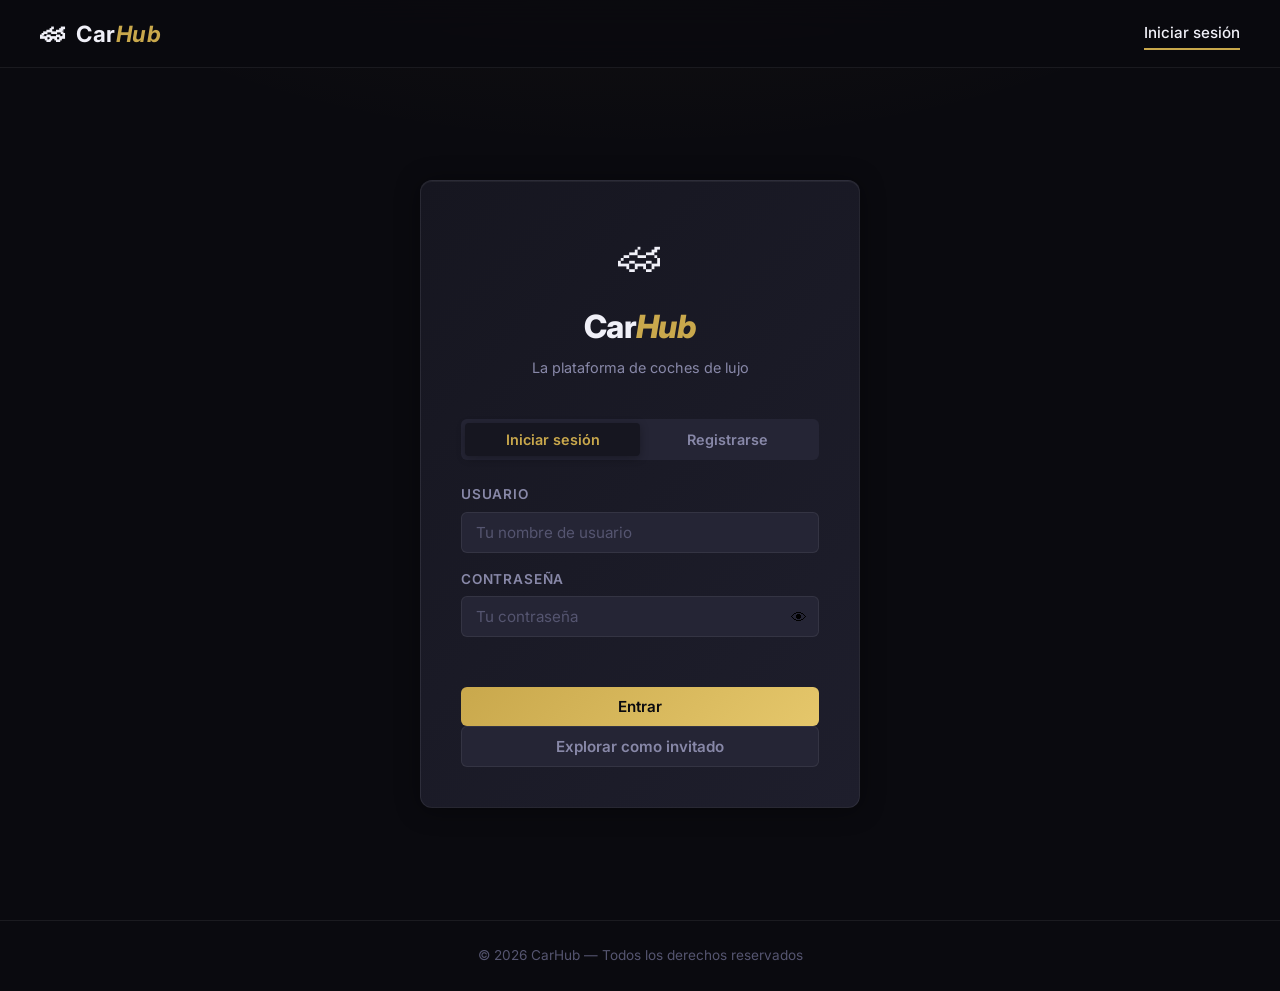
<file: frontend/index.html>
<!DOCTYPE html>
<html lang="es">
<head>
  <meta charset="UTF-8" />
  <meta name="viewport" content="width=device-width, initial-scale=1.0" />
  <meta name="description" content="CarHub — Plataforma premium de gestión y visualización de coches de lujo" />
  <title>CarHub 🏎 — Plataforma de coches de lujo</title>

  <!-- Favicon inline SVG -->
  <link rel="icon" href="data:image/svg+xml,<svg xmlns='http://www.w3.org/2000/svg' viewBox='0 0 100 100'><text y='.9em' font-size='90'>🏎</text></svg>" />

  <!-- Google Fonts -->
  <link rel="preconnect" href="https://fonts.googleapis.com" />
  <link rel="preconnect" href="https://fonts.gstatic.com" crossorigin />
  <link
    href="https://fonts.googleapis.com/css2?family=Inter:wght@400;500;600;700;800&display=swap"
    rel="stylesheet"
  />

  <!-- App Styles -->
  <link rel="stylesheet" href="assets/css/style.css" />
  <link rel="stylesheet" href="assets/css/animations.css" />
</head>
<body>

  <!--
    The entire UI is injected into <body> by app.js.
    This <noscript> block shows a friendly message when JS is disabled.
  -->
  <noscript>
    <div style="
      display:flex; flex-direction:column; align-items:center; justify-content:center;
      height:100vh; font-family:sans-serif; color:#f0f0f8; background:#0a0a0f; gap:16px;
      text-align:center; padding:20px;
    ">
      <span style="font-size:3rem">🏎</span>
      <h1>CarHub requiere JavaScript</h1>
      <p style="color:#8888a8">Por favor, activa JavaScript en tu navegador para acceder a la plataforma.</p>
    </div>
  </noscript>

  <!-- SPA entry point — loads as ES module to support import/export -->
  <script type="module" src="js/app.js"></script>
</body>
</html>
</file>
<file: frontend/assets/css/style.css>
/* Estilo para el input de búsqueda en el catálogo */
.search-input {
  display: block;
  margin: 1rem auto 0.5rem auto;
  padding: 0.5rem 1rem;
  width: 100%;
  max-width: 350px;
  border: 1px solid #ccc;
  border-radius: 20px;
  font-size: 1rem;
  outline: none;
  transition: border-color 0.2s;
}
.search-input:focus {
  border-color: #007bff;
}
/* ================================================================
   style.css — CarHub global styles
   Luxury dark theme with gold accents
   ================================================================ */

/* ── CSS Custom Properties ────────────────────────────────────── */

:root {
  /* Brand colours */
  --gold:        #c9a84c;
  --gold-light:  #e5c76b;
  --gold-dim:    rgba(201, 168, 76, 0.25);
  --gold-glow:   rgba(201, 168, 76, 0.12);

  /* Background scale */
  --bg-base:     #0a0a0f;
  --bg-elevated: #111118;
  --surface-0:   #161620;
  --surface-1:   #1e1e2c;
  --surface-2:   #252535;
  --surface-3:   #2e2e42;

  /* Text */
  --text:        #f0f0f8;
  --text-muted:  #8888a8;
  --text-subtle: #555570;

  /* Semantic */
  --success:  #3ecf8e;
  --error:    #f04e4e;
  --info:     #5b9cf6;

  /* Borders */
  --border:       rgba(255,255,255,0.07);
  --border-gold:  rgba(201,168,76,0.35);

  /* Spacing */
  --gap-sm:  8px;
  --gap:     16px;
  --gap-lg:  24px;
  --gap-xl:  40px;

  /* Radius */
  --radius-sm:  6px;
  --radius:     12px;
  --radius-lg:  20px;

  /* Transitions */
  --transition: 0.22s ease;

  /* Header height */
  --header-h: 68px;
}

/* ── Reset & Base ─────────────────────────────────────────────── */

*, *::before, *::after {
  box-sizing: border-box;
  margin: 0;
  padding: 0;
}

html {
  scroll-behavior: smooth;
  font-size: 16px;
}

body {
  font-family: 'Inter', 'Segoe UI', system-ui, -apple-system, sans-serif;
  background: var(--bg-base);
  color: var(--text);
  line-height: 1.6;
  min-height: 100vh;
  overflow-x: hidden;

  /* Subtle background pattern */
  background-image:
    radial-gradient(ellipse 80% 50% at 50% -20%, rgba(201,168,76,0.07) 0%, transparent 70%);
}

a {
  color: var(--gold);
  text-decoration: none;
  transition: color var(--transition);
}

a:hover { color: var(--gold-light); }

img {
  display: block;
  max-width: 100%;
  height: auto;
}

button { cursor: pointer; font-family: inherit; }

.hidden { display: none !important; }
.accent { color: var(--gold); }

/* ── Glass card ────────────────────────────────────────────────── */

.glass-card {
  background: linear-gradient(135deg, var(--surface-0) 0%, var(--surface-1) 100%);
  border: 1px solid var(--border);
  border-radius: var(--radius);
  backdrop-filter: blur(12px);
  -webkit-backdrop-filter: blur(12px);
  box-shadow: 0 2px 24px rgba(0,0,0,0.4), inset 0 1px 0 rgba(255,255,255,0.05);
}

/* ── App wrapper ───────────────────────────────────────────────── */

#app {
  display: flex;
  flex-direction: column;
  min-height: 100vh;
}

/* ── Site Header ───────────────────────────────────────────────── */

.site-header {
  position: sticky;
  top: 0;
  z-index: 100;
  height: var(--header-h);
  display: flex;
  align-items: center;
  gap: var(--gap-lg);
  padding: 0 var(--gap-xl);
  background: rgba(10,10,15,0.85);
  border-bottom: 1px solid var(--border);
  backdrop-filter: blur(16px);
  -webkit-backdrop-filter: blur(16px);
}

.site-logo {
  display: flex;
  align-items: center;
  gap: 10px;
  color: var(--text);
  font-weight: 700;
  font-size: 1.4rem;
  letter-spacing: 0.02em;
}

.site-logo:hover { color: var(--text); }

.logo-icon { font-size: 1.6rem; }

.logo-text .accent { font-style: italic; }

.site-nav {
  display: flex;
  align-items: center;
  gap: var(--gap-lg);
  margin-left: auto;
}

.nav-link {
  font-size: 0.95rem;
  font-weight: 500;
  color: var(--text-muted);
  transition: color var(--transition);
}

.nav-link:hover, .nav-link.active { color: var(--text); }

.nav-badge {
  font-size: 0.7rem;
  font-weight: 700;
  padding: 2px 8px;
  background: linear-gradient(90deg, var(--gold), var(--gold-light));
  color: var(--bg-base);
  border-radius: 20px;
  text-transform: uppercase;
  letter-spacing: 0.08em;
}

.nav-user {
  font-size: 0.9rem;
  color: var(--text-muted);
}

.nav-toggle {
  display: none;
  background: none;
  border: none;
  color: var(--text);
  font-size: 1.5rem;
  margin-left: auto;
}

/* ── Main content ──────────────────────────────────────────────── */

.main-content {
  flex: 1;
  padding: var(--gap-xl) var(--gap-xl) var(--gap-xl);
  max-width: 1400px;
  width: 100%;
  margin: 0 auto;
}

/* ── Footer ────────────────────────────────────────────────────── */

.site-footer {
  text-align: center;
  padding: var(--gap-lg);
  color: var(--text-subtle);
  font-size: 0.85rem;
  border-top: 1px solid var(--border);
}

/* ── Buttons ───────────────────────────────────────────────────── */

.btn {
  display: inline-flex;
  align-items: center;
  justify-content: center;
  gap: 6px;
  padding: 10px 22px;
  border-radius: var(--radius-sm);
  font-size: 0.95rem;
  font-weight: 600;
  border: none;
  cursor: pointer;
  text-decoration: none;
  white-space: nowrap;
}

.btn:disabled {
  opacity: 0.55;
  cursor: not-allowed;
}

.btn-primary {
  background: linear-gradient(135deg, var(--gold) 0%, var(--gold-light) 100%);
  color: #0a0a0f;
}

.btn-primary:hover:not(:disabled) {
  background: linear-gradient(135deg, var(--gold-light) 0%, var(--gold) 100%);
  color: #0a0a0f;
}

.btn-secondary {
  background: var(--surface-2);
  color: var(--text-muted);
  border: 1px solid var(--border);
}

.btn-secondary:hover:not(:disabled) {
  background: var(--surface-3);
  color: var(--text);
}

.btn-outline {
  background: transparent;
  color: var(--gold);
  border: 1px solid var(--border-gold);
}

.btn-outline:hover:not(:disabled) {
  background: var(--gold-dim);
  color: var(--gold-light);
}

.btn-sm {
  padding: 6px 14px;
  font-size: 0.85rem;
}

.btn-full { width: 100%; }

.btn-fav-modal {
  display: inline-flex;
  align-items: center;
  gap: 8px;
  padding: 10px 22px;
  border-radius: var(--radius-sm);
  font-size: 0.95rem;
  font-weight: 600;
  border: 1px solid var(--border-gold);
  background: transparent;
  color: var(--gold);
  cursor: pointer;
  transition: background var(--transition), color var(--transition);
}

.btn-fav-modal:hover, .btn-fav-modal.active {
  background: var(--gold-dim);
}

/* Icon buttons (fav, detail, edit, delete on cards) */
.btn-icon {
  background: none;
  border: none;
  font-size: 1.1rem;
  padding: 4px;
  line-height: 1;
  color: inherit;
}

/* ── Forms ─────────────────────────────────────────────────────── */

.form-group {
  display: flex;
  flex-direction: column;
  gap: 6px;
}

.form-group label {
  font-size: 0.85rem;
  font-weight: 600;
  color: var(--text-muted);
  text-transform: uppercase;
  letter-spacing: 0.06em;
}

input[type="text"],
input[type="password"],
input[type="number"],
input[type="email"],
input[type="file"],
select,
textarea {
  background: var(--surface-2);
  color: var(--text);
  border: 1px solid var(--border);
  border-radius: var(--radius-sm);
  padding: 10px 14px;
  font-size: 0.95rem;
  font-family: inherit;
  transition: border-color var(--transition), box-shadow var(--transition);
  outline: none;
  width: 100%;
}

input:focus, select:focus, textarea:focus {
  border-color: var(--gold);
  box-shadow: 0 0 0 3px var(--gold-glow);
}

input::placeholder { color: var(--text-subtle); }

.input-password-wrap {
  position: relative;
}

.input-password-wrap input {
  padding-right: 44px;
}

.toggle-password {
  position: absolute;
  right: 12px;
  top: 50%;
  transform: translateY(-50%);
  background: none;
  border: none;
  cursor: pointer;
  font-size: 1rem;
  line-height: 1;
}

.form-error {
  font-size: 0.85rem;
  color: var(--error);
  min-height: 18px;
}

/* ── Auth section ──────────────────────────────────────────────── */

.auth-section {
  display: flex;
  align-items: center;
  justify-content: center;
  min-height: calc(100vh - var(--header-h) - 60px);
  padding: var(--gap-xl) var(--gap);
}

.auth-card {
  width: 100%;
  max-width: 440px;
  padding: var(--gap-xl) var(--gap-xl);
}

.auth-logo {
  text-align: center;
  margin-bottom: var(--gap-xl);
}

.auth-logo .logo-icon {
  font-size: 2.8rem;
  display: block;
  margin-bottom: var(--gap-sm);
}

.auth-logo h1 {
  font-size: 2rem;
  font-weight: 800;
  letter-spacing: -0.02em;
}

.auth-tagline {
  color: var(--text-muted);
  font-size: 0.9rem;
  margin-top: 4px;
}

.auth-tabs {
  display: flex;
  gap: 0;
  background: var(--surface-2);
  border-radius: var(--radius-sm);
  padding: 4px;
  margin-bottom: var(--gap-lg);
}

.auth-tab {
  flex: 1;
  background: none;
  border: none;
  padding: 8px 16px;
  border-radius: calc(var(--radius-sm) - 2px);
  font-weight: 600;
  color: var(--text-muted);
  font-size: 0.9rem;
  transition: background var(--transition), color var(--transition);
}

.auth-tab.active {
  background: var(--surface-0);
  color: var(--gold);
  box-shadow: 0 2px 8px rgba(0,0,0,0.3);
}

.auth-form {
  display: flex;
  flex-direction: column;
  gap: var(--gap);
}

/* ── Catalog section ───────────────────────────────────────────── */

.catalog-section,
.favorites-section {
  display: flex;
  flex-direction: column;
  gap: var(--gap-lg);
}

.catalog-header {
  display: flex;
  align-items: baseline;
  flex-wrap: wrap;
  gap: var(--gap);
}

.section-title {
  font-size: 1.8rem;
  font-weight: 800;
  letter-spacing: -0.02em;
}

.section-sub {
  color: var(--text-muted);
  font-size: 0.95rem;
  flex: 1;
}

/* ── Filter bar ────────────────────────────────────────────────── */

.filter-bar {
  padding: var(--gap-lg);
  display: flex;
  flex-direction: column;
  gap: var(--gap);
}

.filter-row {
  display: grid;
  grid-template-columns: repeat(auto-fill, minmax(170px, 1fr));
  gap: var(--gap);
}

.filter-actions {
  display: flex;
  justify-content: flex-end;
  gap: var(--gap-sm);
}

/* ── Cars grid ─────────────────────────────────────────────────── */

.cars-grid {
  display: grid;
  grid-template-columns: repeat(auto-fill, minmax(280px, 1fr));
  gap: var(--gap-lg);
}

/* ── Car card ──────────────────────────────────────────────────── */

.car-card {
  display: flex;
  flex-direction: column;
  overflow: hidden;
  position: relative;
}

.car-card__img {
  width: 100%;
  aspect-ratio: 16/9;
  overflow: hidden;
  background: var(--surface-2);
  position: relative;
}

.car-card__img img {
  width: 100%;
  height: 100%;
  object-fit: cover;
  transition: transform 0.4s ease;
}

.car-card:hover .car-card__img img {
  transform: scale(1.05);
}

.car-placeholder {
  width: 100%;
  height: 100%;
  display: flex;
  flex-direction: column;
  align-items: center;
  justify-content: center;
  gap: 8px;
  background:
    radial-gradient(circle at 25% 20%, rgba(201,168,76,0.25), transparent 38%),
    linear-gradient(145deg, #1d1d2b 0%, #13131c 45%, #0f0f16 100%);
  color: var(--gold);
  position: relative;
  user-select: none;
}

.car-placeholder__logo {
  font-size: 1.25rem;
  font-weight: 800;
  letter-spacing: 0.12em;
  border: 1px solid var(--border-gold);
  border-radius: 999px;
  padding: 2px 10px;
  background: rgba(0,0,0,0.25);
}

.car-placeholder__line {
  width: 62%;
  height: 2px;
  background: linear-gradient(90deg, transparent, rgba(201,168,76,0.85), transparent);
}

.car-placeholder__brand {
  font-size: 0.8rem;
  letter-spacing: 0.2em;
  font-weight: 600;
  color: rgba(240,240,248,0.72);
}

.car-card__body {
  padding: var(--gap);
  display: flex;
  flex-direction: column;
  gap: 6px;
  flex: 1;
}

.car-card__brand {
  font-size: 0.75rem;
  font-weight: 700;
  color: var(--gold);
  text-transform: uppercase;
  letter-spacing: 0.12em;
}

.car-card__model {
  font-size: 1.1rem;
  font-weight: 700;
  color: var(--text);
  line-height: 1.3;
}

.car-card__year {
  font-size: 0.8rem;
  color: var(--text-subtle);
}

.car-card__stats {
  display: flex;
  gap: var(--gap);
  font-size: 0.82rem;
  color: var(--text-muted);
  margin-top: 4px;
}

.car-card__footer {
  display: flex;
  align-items: center;
  justify-content: space-between;
  margin-top: auto;
  padding-top: var(--gap-sm);
  border-top: 1px solid var(--border);
}

.car-card__price {
  font-size: 1rem;
  font-weight: 700;
  color: var(--gold);
}

.car-card__actions {
  display: flex;
  gap: 4px;
  align-items: center;
}

/* ── Modal ─────────────────────────────────────────────────────── */

.modal-overlay {
  position: fixed;
  inset: 0;
  z-index: 200;
  background: rgba(0,0,0,0.75);
  display: flex;
  align-items: center;
  justify-content: center;
  padding: var(--gap);
  overflow-y: auto;
}

.modal-card {
  position: relative;
  width: 100%;
  max-width: 680px;
  max-height: calc(100vh - 40px);
  overflow-y: auto;
  display: flex;
  flex-direction: column;
}

.modal-close {
  position: absolute;
  top: 14px;
  right: 14px;
  z-index: 10;
  background: var(--surface-2);
  border: 1px solid var(--border);
  border-radius: 50%;
  width: 32px;
  height: 32px;
  font-size: 0.85rem;
  color: var(--text-muted);
  display: flex;
  align-items: center;
  justify-content: center;
  transition: background var(--transition), color var(--transition);
}

.modal-close:hover { background: var(--error); color: #fff; }

.modal-img {
  width: 100%;
  aspect-ratio: 16/9;
  overflow: hidden;
  background: var(--surface-2);
  border-radius: var(--radius) var(--radius) 0 0;
}

.modal-img img {
  width: 100%;
  height: 100%;
  object-fit: cover;
}

.modal-body {
  padding: var(--gap-lg);
  display: flex;
  flex-direction: column;
  gap: var(--gap);
}

.modal-brand {
  font-size: 0.75rem;
  font-weight: 700;
  color: var(--gold);
  text-transform: uppercase;
  letter-spacing: 0.12em;
}

.modal-model {
  font-size: 1.6rem;
  font-weight: 800;
}

.modal-year {
  font-size: 1rem;
  font-weight: 400;
  color: var(--text-muted);
}

.modal-price {
  font-size: 1.4rem;
  font-weight: 700;
  color: var(--gold);
}

.modal-specs {
  display: grid;
  grid-template-columns: 1fr 1fr;
  gap: var(--gap-sm) var(--gap);
  background: var(--surface-2);
  border-radius: var(--radius-sm);
  padding: var(--gap);
}

.spec-item { display: flex; flex-direction: column; gap: 2px; }
.spec-label { font-size: 0.75rem; color: var(--text-subtle); text-transform: uppercase; letter-spacing: 0.06em; }
.spec-value { font-weight: 600; font-size: 1rem; }

.modal-footer { padding-top: var(--gap-sm); }

.modal-title {
  font-size: 1.3rem;
  font-weight: 700;
  padding: var(--gap-lg) var(--gap-lg) 0;
}

/* ── Admin form modal ──────────────────────────────────────────── */

.modal-form-card {
  max-width: 720px;
}

.car-form {
  padding: var(--gap) var(--gap-lg) var(--gap-lg);
  display: flex;
  flex-direction: column;
  gap: var(--gap);
}

.form-grid {
  display: grid;
  grid-template-columns: 1fr 1fr;
  gap: var(--gap);
}

.form-group--full {
  grid-column: 1 / -1;
}

.form-actions {
  display: flex;
  justify-content: flex-end;
  gap: var(--gap-sm);
  padding-top: var(--gap-sm);
  border-top: 1px solid var(--border);
}

/* ── Favorites ─────────────────────────────────────────────────── */



/* ── Toast ─────────────────────────────────────────────────────── */

.toast {
  position: fixed;
  bottom: 24px;
  right: 24px;
  z-index: 999;
  padding: 12px 20px;
  border-radius: var(--radius-sm);
  font-size: 0.9rem;
  font-weight: 600;
  max-width: 340px;
  pointer-events: none;
  opacity: 0;
  transform: translateX(100%);
  transition: opacity 0.25s ease, transform 0.25s ease;
  background: var(--surface-1);
  border: 1px solid var(--border);
  color: var(--text);
}

.toast.visible {
  opacity: 1;
  transform: translateX(0);
}

.toast--error  { border-color: var(--error);   color: var(--error); }
.toast--success { border-color: var(--success); color: var(--success); }
.toast--info   { border-color: var(--gold);    color: var(--gold); }

/* ── Empty / error states ──────────────────────────────────────── */

.empty-state, .not-found {
  display: flex;
  flex-direction: column;
  align-items: center;
  justify-content: center;
  gap: var(--gap);
  padding: 60px 20px;
  text-align: center;
  color: var(--text-muted);
  grid-column: 1 / -1;
}

.empty-state span, .not-found span {
  font-size: 3rem;
}

.error-msg {
  padding: 20px;
  color: var(--error);
  background: rgba(240, 78, 78, 0.08);
  border-radius: var(--radius-sm);
  grid-column: 1 / -1;
}

/* ── Scrollbar ─────────────────────────────────────────────────── */

::-webkit-scrollbar { width: 6px; }
::-webkit-scrollbar-track { background: var(--bg-base); }
::-webkit-scrollbar-thumb { background: var(--surface-3); border-radius: 3px; }
::-webkit-scrollbar-thumb:hover { background: var(--gold-dim); }

/* ── Responsive ────────────────────────────────────────────────── */

@media (max-width: 900px) {
  .main-content { padding: var(--gap-lg) var(--gap); }
  .site-header  { padding: 0 var(--gap-lg); }
}

@media (max-width: 700px) {
  .site-header { gap: var(--gap-sm); }

  .site-nav {
    display: none;
    position: fixed;
    top: var(--header-h);
    left: 0;
    right: 0;
    background: var(--surface-0);
    border-bottom: 1px solid var(--border);
    flex-direction: column;
    padding: var(--gap) var(--gap-lg);
    gap: var(--gap);
    z-index: 99;
  }

  .site-nav.open { display: flex; }
  .nav-toggle    { display: block; }

  .cars-grid     { grid-template-columns: repeat(auto-fill, minmax(260px, 1fr)); }
  .form-grid     { grid-template-columns: 1fr; }
  .modal-specs   { grid-template-columns: 1fr; }
  .filter-row    { grid-template-columns: 1fr 1fr; }

  .auth-card { padding: var(--gap-lg) var(--gap); }
  .catalog-header { flex-direction: column; align-items: flex-start; }
}

@media (max-width: 400px) {
  .filter-row { grid-template-columns: 1fr; }
}
</file>
<file: frontend/assets/css/animations.css>
/* ================================================================
   animations.css — CarHub keyframes and transition helpers
   ================================================================ */

/* ── Keyframes ─────────────────────────────────────────────────── */

@keyframes fadeIn {
  from { opacity: 0; transform: translateY(16px); }
  to   { opacity: 1; transform: translateY(0); }
}

@keyframes fadeInScale {
  from { opacity: 0; transform: scale(0.94); }
  to   { opacity: 1; transform: scale(1); }
}

@keyframes slideInLeft {
  from { opacity: 0; transform: translateX(-30px); }
  to   { opacity: 1; transform: translateX(0); }
}

@keyframes slideInRight {
  from { opacity: 0; transform: translateX(30px); }
  to   { opacity: 1; transform: translateX(0); }
}

@keyframes spin {
  to { transform: rotate(360deg); }
}

@keyframes pulse {
  0%, 100% { opacity: 1; }
  50%       { opacity: 0.5; }
}

@keyframes shimmer {
  0%   { background-position: -400px 0; }
  100% { background-position: 400px 0; }
}

@keyframes toastIn {
  from { opacity: 0; transform: translateX(100%); }
  to   { opacity: 1; transform: translateX(0); }
}

@keyframes toastOut {
  from { opacity: 1; transform: translateX(0); }
  to   { opacity: 0; transform: translateX(100%); }
}

@keyframes borderGlow {
  0%, 100% { box-shadow: 0 0 8px var(--gold), 0 0 16px transparent; }
  50%       { box-shadow: 0 0 16px var(--gold), 0 0 32px var(--gold-dim); }
}

@keyframes float {
  0%, 100% { transform: translateY(0); }
  50%       { transform: translateY(-8px); }
}

/* ── Utility classes ───────────────────────────────────────────── */

.animate-fade-in {
  animation: fadeIn 0.45s ease both;
}

.animate-fade-in-scale {
  animation: fadeInScale 0.35s ease both;
}

.animate-slide-left {
  animation: slideInLeft 0.4s ease both;
}

.animate-slide-right {
  animation: slideInRight 0.4s ease both;
}

.animate-float {
  animation: float 3s ease-in-out infinite;
}

.animate-pulse {
  animation: pulse 1.5s ease-in-out infinite;
}

/* ── Spinner ───────────────────────────────────────────────────── */

.spinner {
  width: 44px;
  height: 44px;
  border: 3px solid var(--surface-2);
  border-top-color: var(--gold);
  border-radius: 50%;
  animation: spin 0.8s linear infinite;
  margin: 0 auto 12px;
}

.loading-spinner {
  display: flex;
  flex-direction: column;
  align-items: center;
  justify-content: center;
  padding: 60px 20px;
  color: var(--text-muted);
  grid-column: 1 / -1;
}

/* ── Button loader (small spinner inside btn) ─────────────────── */

.btn-loader {
  display: inline-block;
  width: 18px;
  height: 18px;
  border: 2px solid rgba(255,255,255,0.3);
  border-top-color: #fff;
  border-radius: 50%;
  animation: spin 0.7s linear infinite;
  vertical-align: middle;
}

/* ── Skeleton shimmer ─────────────────────────────────────────── */

.skeleton {
  background: linear-gradient(
    90deg,
    var(--surface-1) 25%,
    var(--surface-2) 50%,
    var(--surface-1) 75%
  );
  background-size: 800px 100%;
  animation: shimmer 1.5s infinite;
  border-radius: 6px;
}

/* ── Card hover lift ──────────────────────────────────────────── */

.car-card {
  transition:
    transform 0.28s cubic-bezier(0.34, 1.56, 0.64, 1),
    box-shadow 0.28s ease;
}

.car-card:hover {
  transform: translateY(-6px) scale(1.015);
  box-shadow: 0 12px 40px rgba(201, 168, 76, 0.18), 0 4px 16px rgba(0,0,0,0.5);
}

/* ── Modal overlay ────────────────────────────────────────────── */

.modal-overlay {
  opacity: 0;
  transition: opacity 0.25s ease;
}

.modal-overlay.visible {
  opacity: 1;
}

.modal-card {
  animation: fadeInScale 0.3s cubic-bezier(0.34, 1.56, 0.64, 1) both;
}

/* ── Auth card ────────────────────────────────────────────────── */

.auth-card {
  animation: fadeInScale 0.5s cubic-bezier(0.34, 1.56, 0.64, 1) both;
}

/* ── Nav link underline ───────────────────────────────────────── */

.nav-link {
  position: relative;
}

.nav-link::after {
  content: '';
  position: absolute;
  bottom: -4px;
  left: 0;
  width: 0;
  height: 2px;
  background: var(--gold);
  transition: width 0.25s ease;
}

.nav-link:hover::after,
.nav-link.active::after {
  width: 100%;
}

/* ── Btn hover ────────────────────────────────────────────────── */

.btn {
  transition: transform 0.15s ease, box-shadow 0.15s ease, background 0.2s ease;
}

.btn:hover:not(:disabled) {
  transform: translateY(-2px);
  box-shadow: 0 4px 16px rgba(201, 168, 76, 0.3);
}

.btn:active:not(:disabled) {
  transform: translateY(0);
}

/* ── Icon button hover ────────────────────────────────────────── */

.btn-icon {
  transition: transform 0.18s ease, filter 0.18s ease;
}

.btn-icon:hover {
  transform: scale(1.2);
  filter: brightness(1.3);
}

/* ── Favorite button pulse ────────────────────────────────────── */

.btn-fav.active {
  animation: borderGlow 2s ease infinite;
}
</file>
